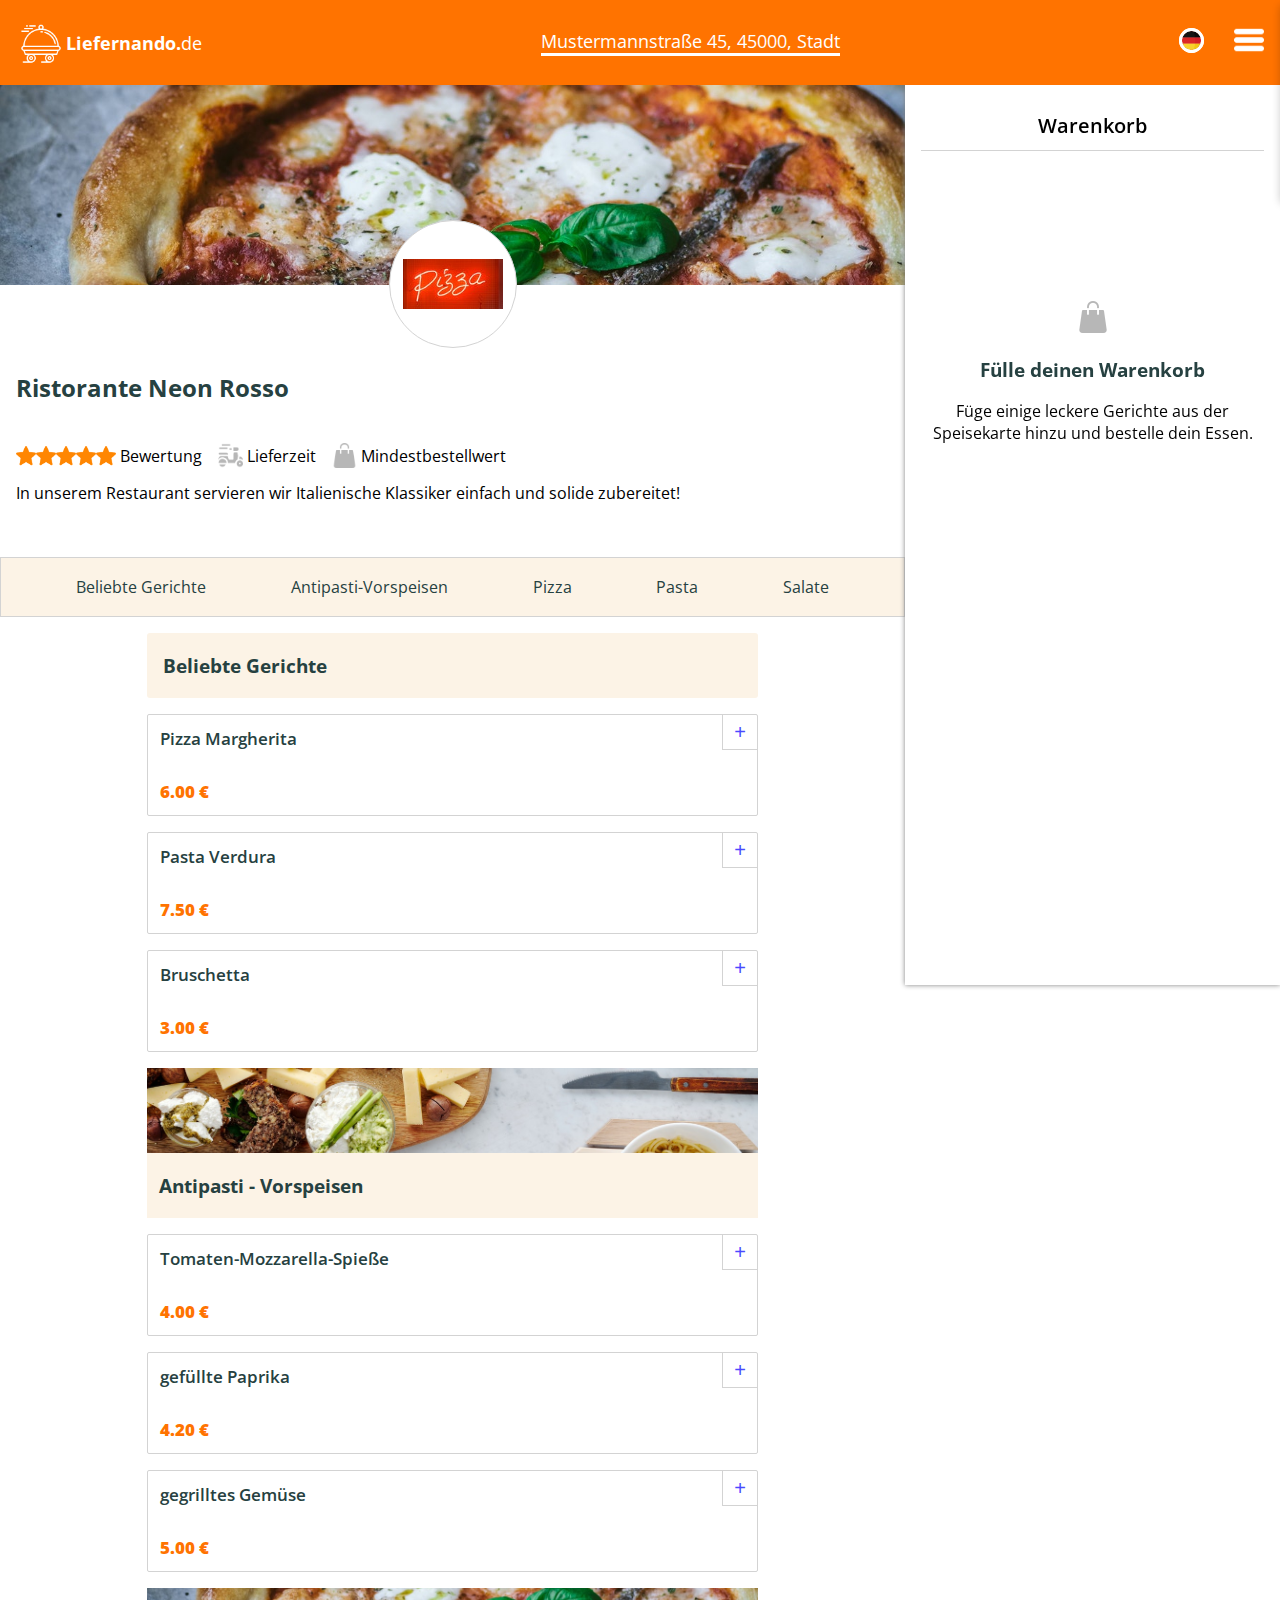
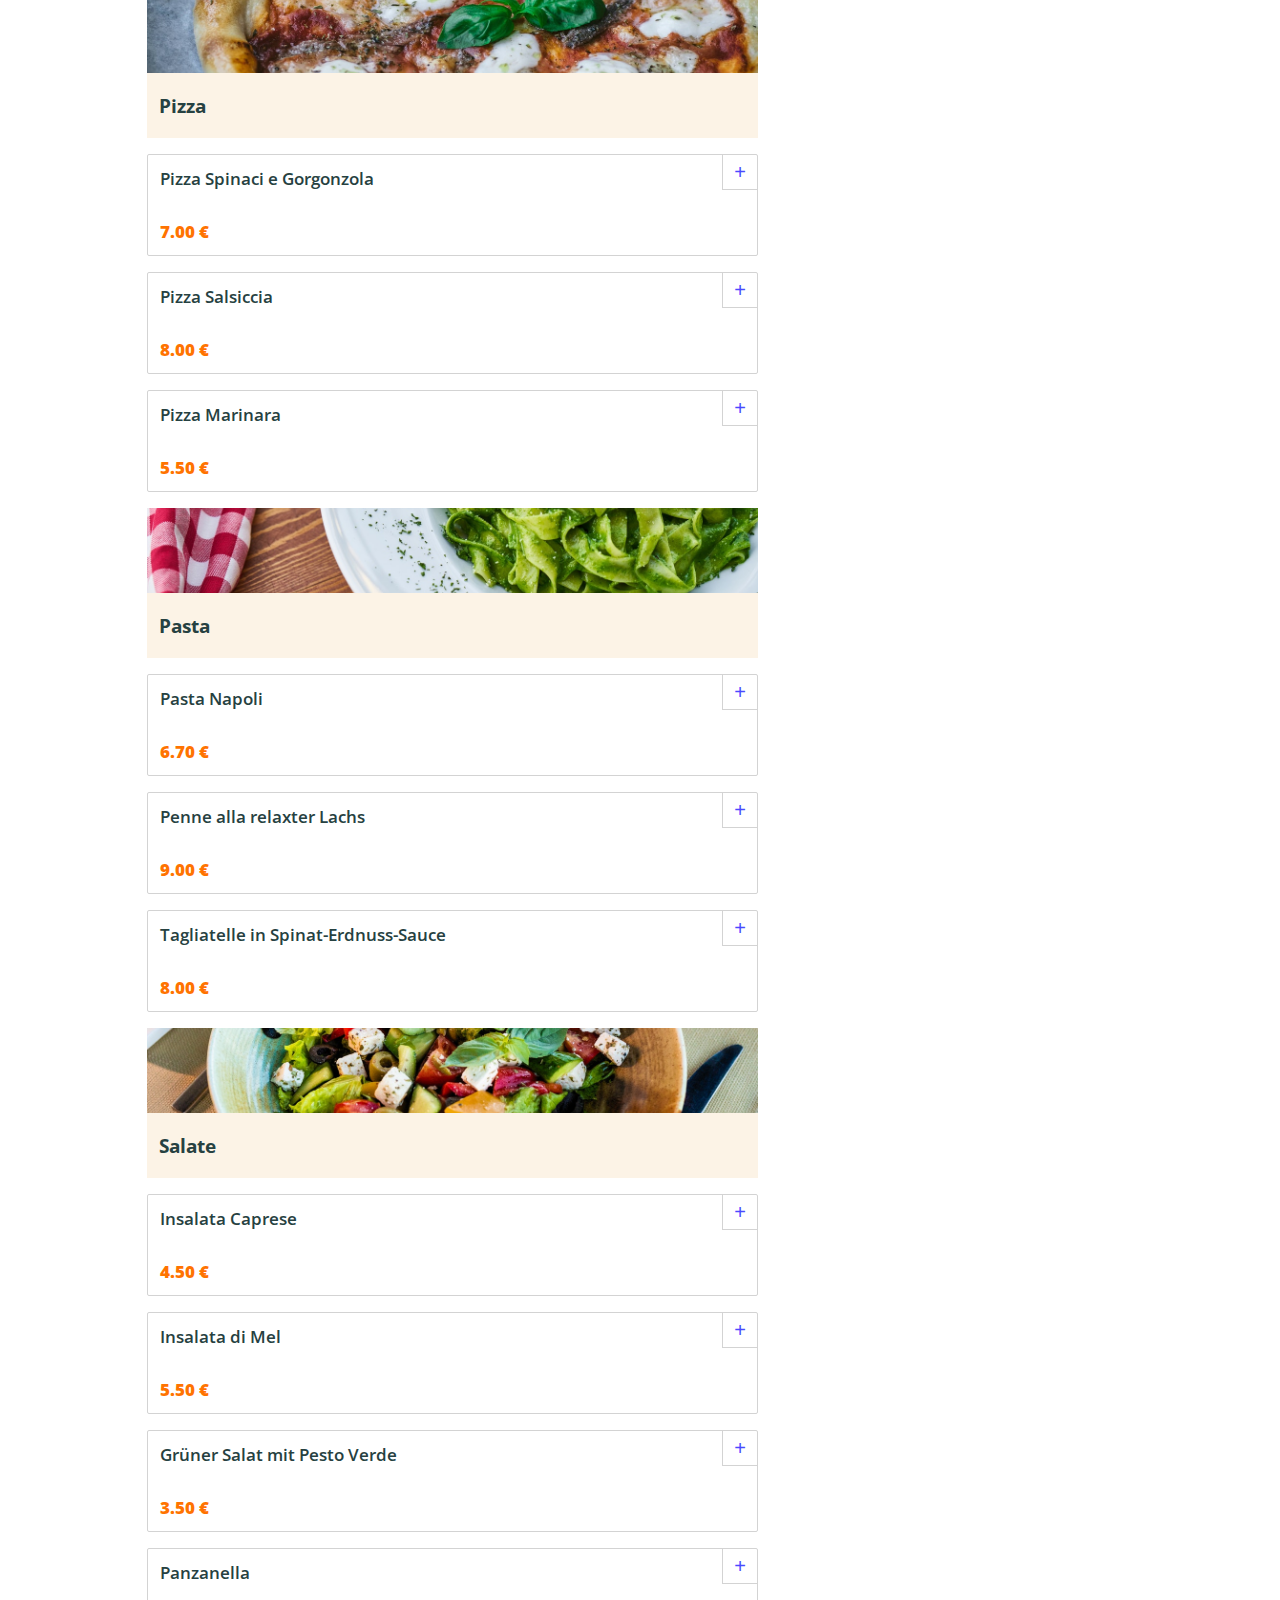
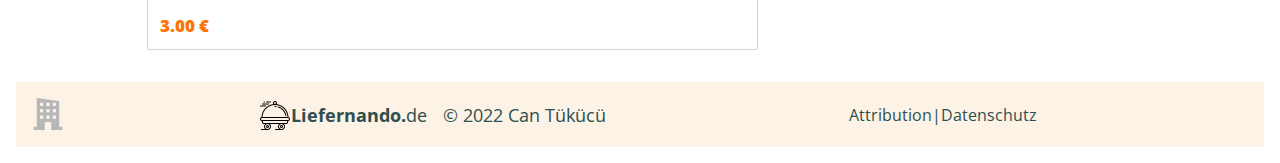
<file: index.html>
<!DOCTYPE html>
<html lang="en">

<head>
    <meta charset="UTF-8">
    <link rel="icon" type="image/x-icon" href="img/icons/food-delivery (6).png">
    <meta http-equiv="X-UA-Compatible" content="IE=edge">
    <meta name="viewport" content="width=device-width, initial-scale=1.0">
    <link rel="preconnect" href="https://fonts.googleapis.com">
    <link rel="preconnect" href="https://fonts.gstatic.com" crossorigin>
    <link href="https://fonts.googleapis.com/css2?family=Open+Sans&display=swap" rel="stylesheet">
    <link rel="stylesheet" href="style.css">
    <script src="script.js" defer></script>
    <title>Liefernando</title>
</head>

<body onload="render()">

    <nav id="#start" class="navbar">
        <div class="header-logo-container">
            <img src="img/icons/food-delivery (4).png">
            <span><b>Liefernando.</b>de</span>
        </div>
        <div class="adress-container">
            <span>Mustermannstraße 45, 45000, Stadt</span>
        </div>
        <div class="language-dropdown-container">
            <div class="language-selector">
                <img onclick="closeLanguage()" src="img/icons/united-kingdom.png">
                <div id="lang" class="overlay-lang">
                    <img onclick="showLanguage()" src="img/icons/germany.png">
                </div>
            </div>
            
                <div id="dropdown" class="dropdown-menu">
                    <img onclick="showDropdown()" src="img/icons/list.png">
                    <div id="overlay" class="overlay">
                        <a href="attribution.txt" target="_blank">Attribution</a> 
                        <a href="datenschutz.html"  target="_blank" id="privacy">Datenschutz</a>
                        <button onclick="closeDropdown()" class="paybutton" id="return">Zurück</button>
                    </div>
                </div>
            
        </div>
    </nav>
    <div class="main-content-wrapper">

        <div class="restaurant-content-container">

            <div class="restaurant-header-wrapper">
                <div class="restaurant-header-img">
                    <img src="img/pexels-federica-gioia-11230267.jpg">
                    <div class="restaurant-logo">
                        <img src="img/pexels-christopher-farrugia-3581878.jpg">
                    </div>
                </div>
                <div class="restaurant-info">
                    <h2 id="headline">Ristorante Neon Rosso</h2><br>
                    <div class="infobar">
                        <div class="restaurant-rating">
                            <img src="img/icons/star (1).png">
                            <img src="img/icons/star (1).png">
                            <img src="img/icons/star (1).png">
                            <img src="img/icons/star (1).png">
                            <img src="img/icons/star (1).png">
                            <span id="rating">Bewertung</span>
                        </div>
                        <div class="delivery-time">
                            <img src="img/icons/scooter.png">
                            <span id="deliveryT">Lieferzeit</span>
                        </div>
                        <div class="min-amount-ordersum">
                            <img src="img/icons/shopping-bag.png">
                            <span id="orderVal">Mindestbestellwert</span>
                        </div>
                    </div>
                    <div class="text-holder">
                        <span id="info">In unserem Restaurant servieren wir Italienische Klassiker einfach und solide
                            zubereitet!</span>
                    </div>
                </div>
            </div>
            <div class="food-category-swiper">
                <div class="category-container">
                    <a href="#popular">
                        <div class="category-box" id="fav">Beliebte Gerichte</div>
                    </a>
                    <a href="#antipasti">
                        <div class="category-box" id="starter">Antipasti-Vorspeisen</div>
                    </a>
                    <a href="#pizza">
                        <div class="category-box">Pizza</div>
                    </a>
                    <a href="#pasta">
                        <div class="category-box">Pasta</div>
                    </a>
                    <a href="#salate">
                        <div class="category-box" id="salad">Salate</div>
                    </a>
                </div>
            </div>

            <div class="restaurant-menu-container">
                <div class="restaurant-menu-wrapper">
                    <div id="popular" class="menu-header">
                        <h3 id="favH">Beliebte Gerichte</h3>
                    </div>
                    <div id="dish_content">

                    </div>

                </div>
            </div>
        </div>
        
        <div id="basketMain" class="basket-body">
            <div class="sidebar">
                <span id="cart">Warenkorb</span>
            </div>
            <div id="basket" class="basket">

            </div>
            <div id="totalsum" class="totalsum">

            </div>
            <div id="payButton" class="pay-button">

            </div>
        </div>
    </div>
    
    <div id="basketButton" class="basket-button d-none">
        <div onclick="showBasketPopup()" id="basketBody" class="basket-button-body">

            

        </div>
    </div>
    <div onclick="closePopup()" id="selectGarnish" class="selectGarnish d-none">


    </div>
    <div onclick="closeBasketPopup()" id="basketPopup" class="basket-popup-container d-none">
        <div class="basket-popup-body" onclick="stopProp(event)">
            <div class="sidebar">
                <span id="basketPo">Warenkorb</span>
            </div>
            <div id="popupBasket" class="basket">

            </div>
            <div id="popupTotalsum" class="totalsum">

            </div>
            <div id="popupPayButton" class="pay-button">

            </div>
        </div>
    </div>
    <footer class="footer-container">
        <div class="footer-icon"><img src="img/icons/flat.png"></div>
        <div class="footer-content">
            <div class="footer-logo-container">
                <div>
                    <a href="#start">
                        <img src="img/icons/food-delivery (7).png">
                        <span><b>Liefernando.</b>de</span>
                    </a>
                </div>
                <div>© 2022 Can Tükücü</div>
            </div>
            <div class="footer-imprint">
                <a href="attribution.txt" target="_blank">Attribution</a> |
                <a href="datenschutz.html" target="_blank" id="privacyF">Datenschutz</a>
            </div>
        </div>
    </footer>

</body>

</html>
</file>
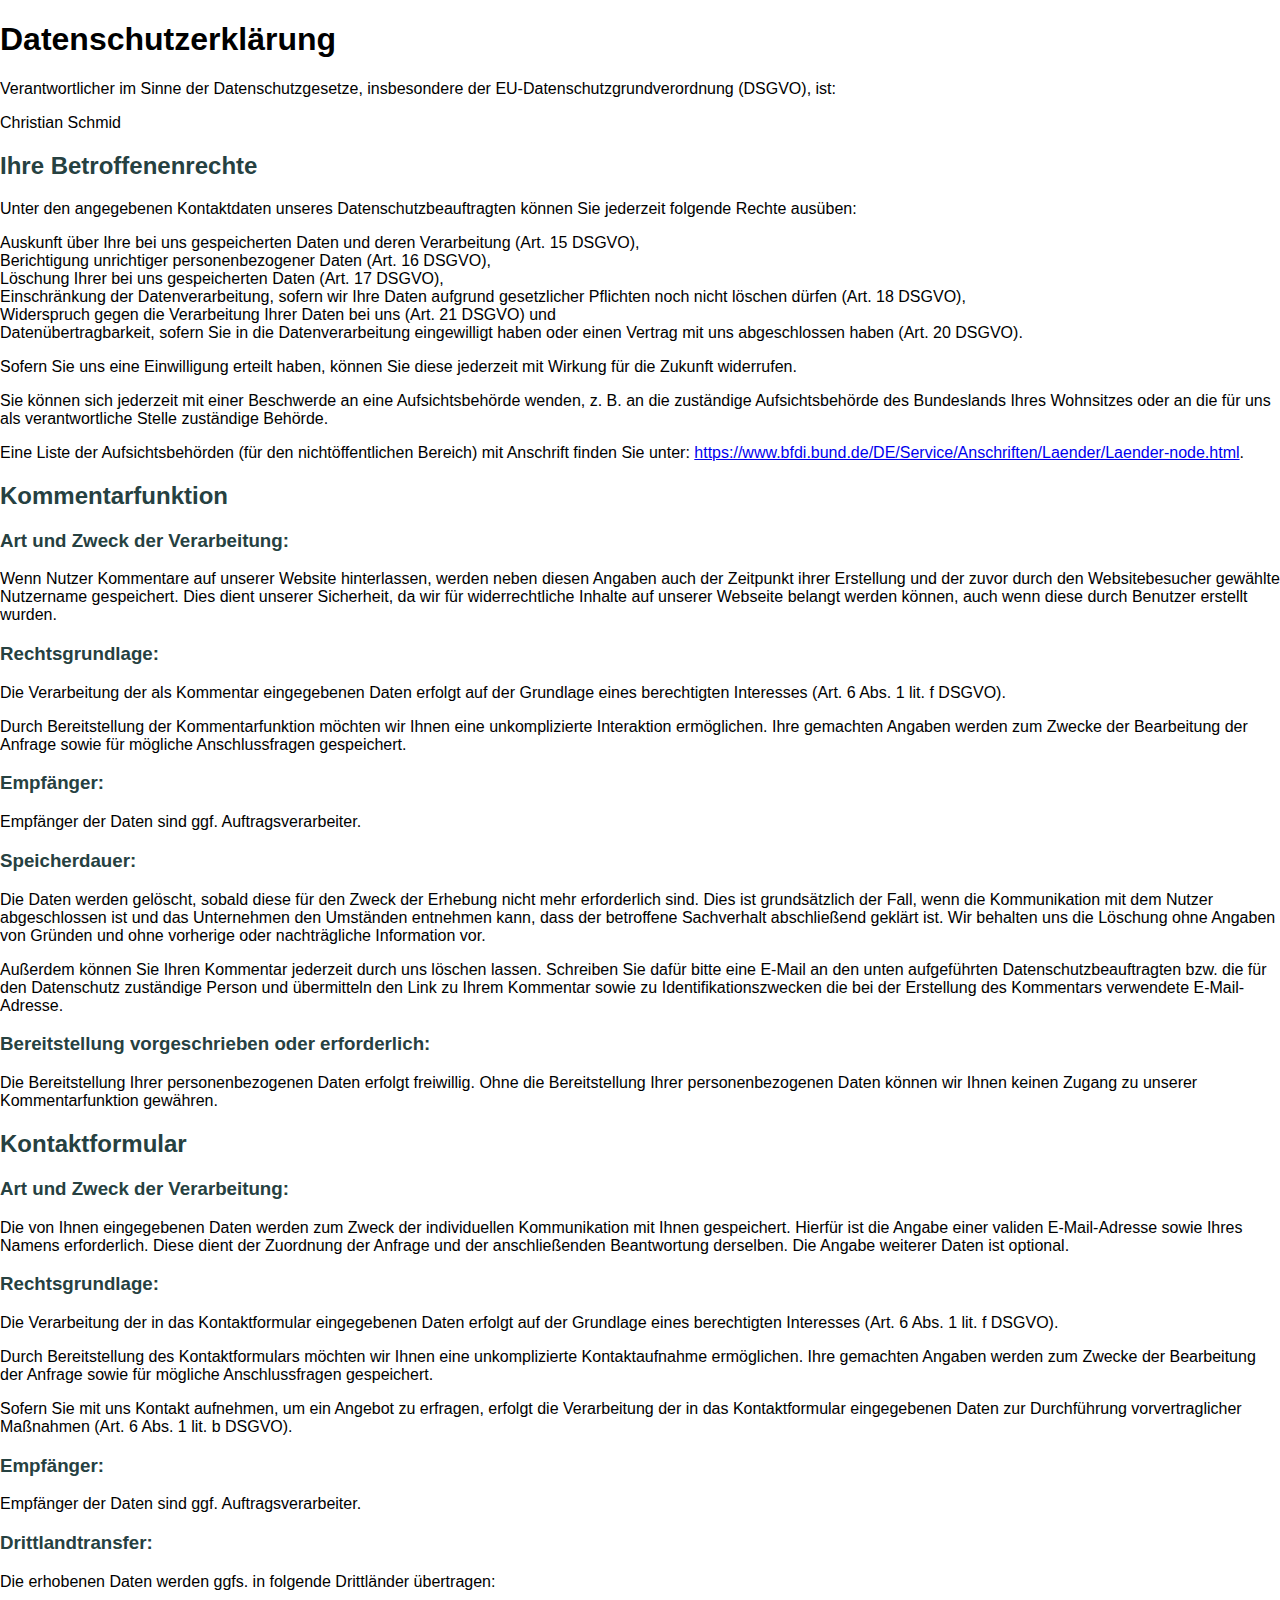
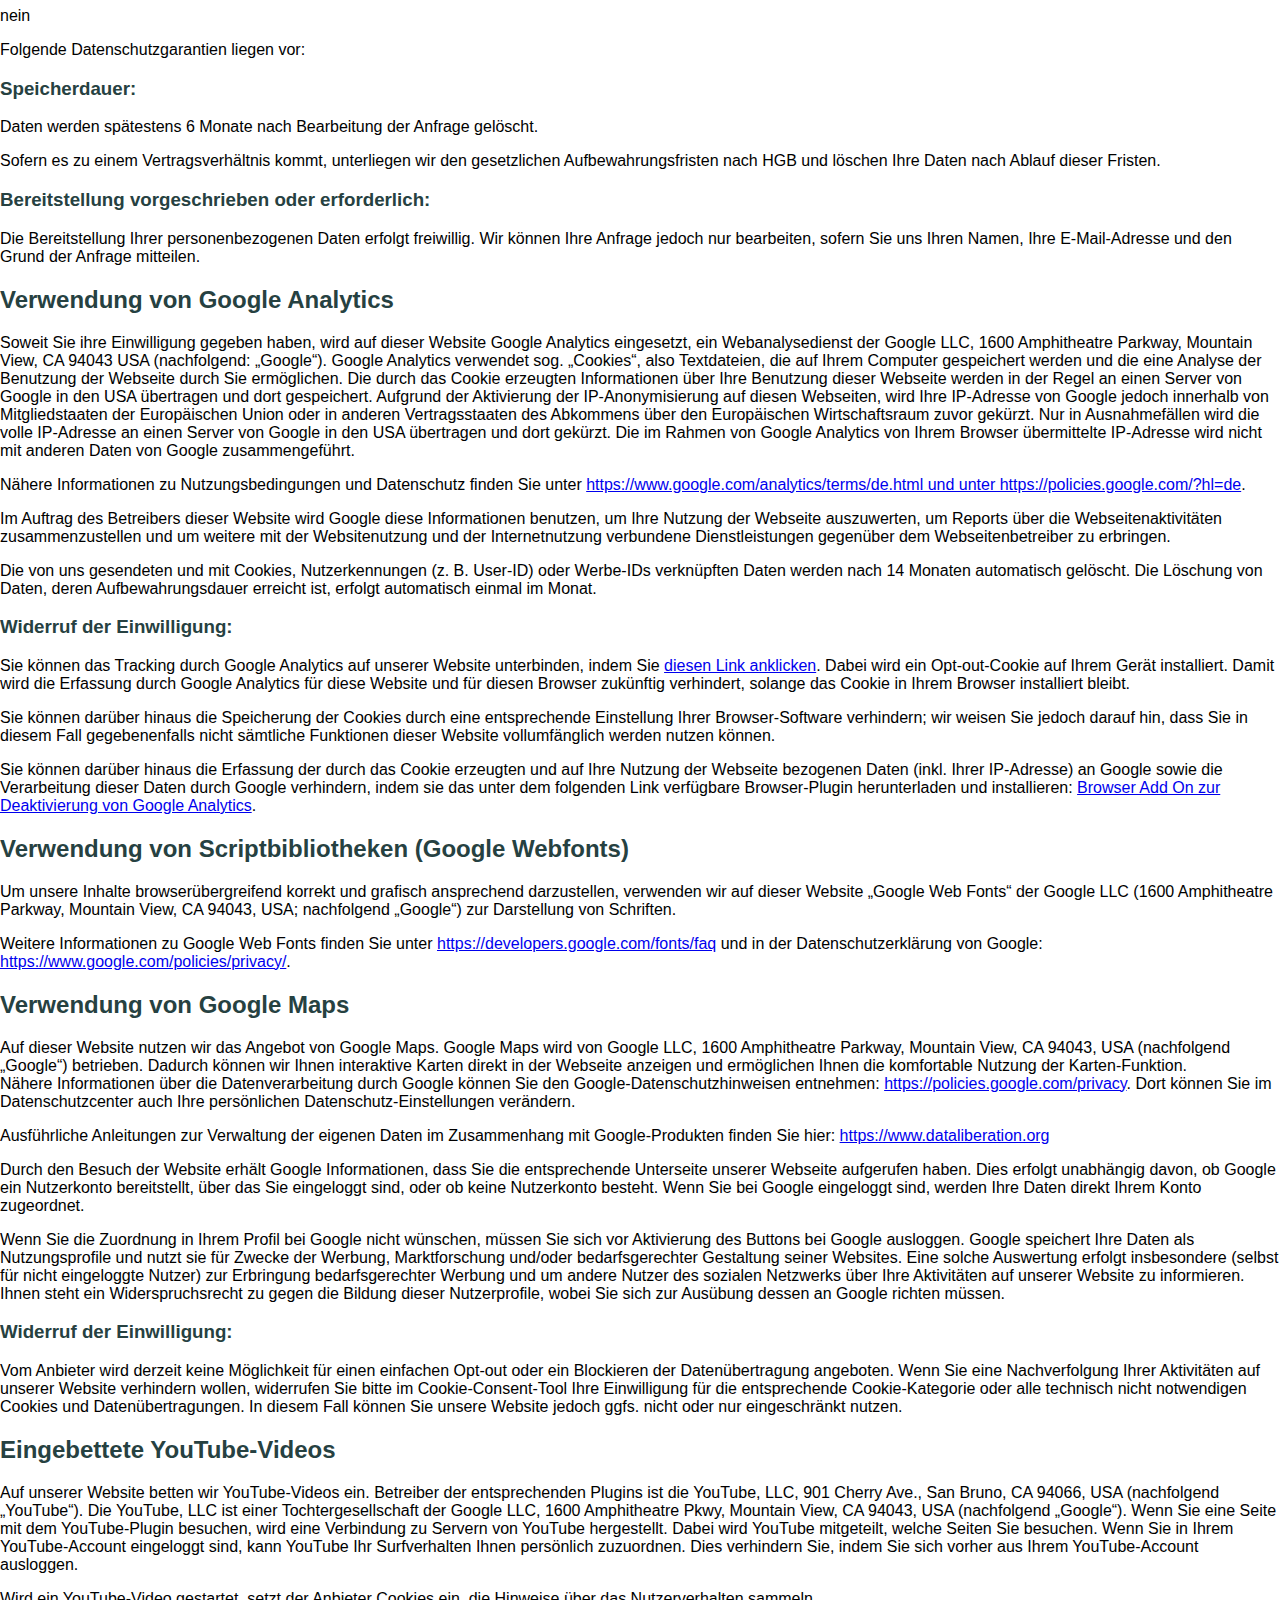
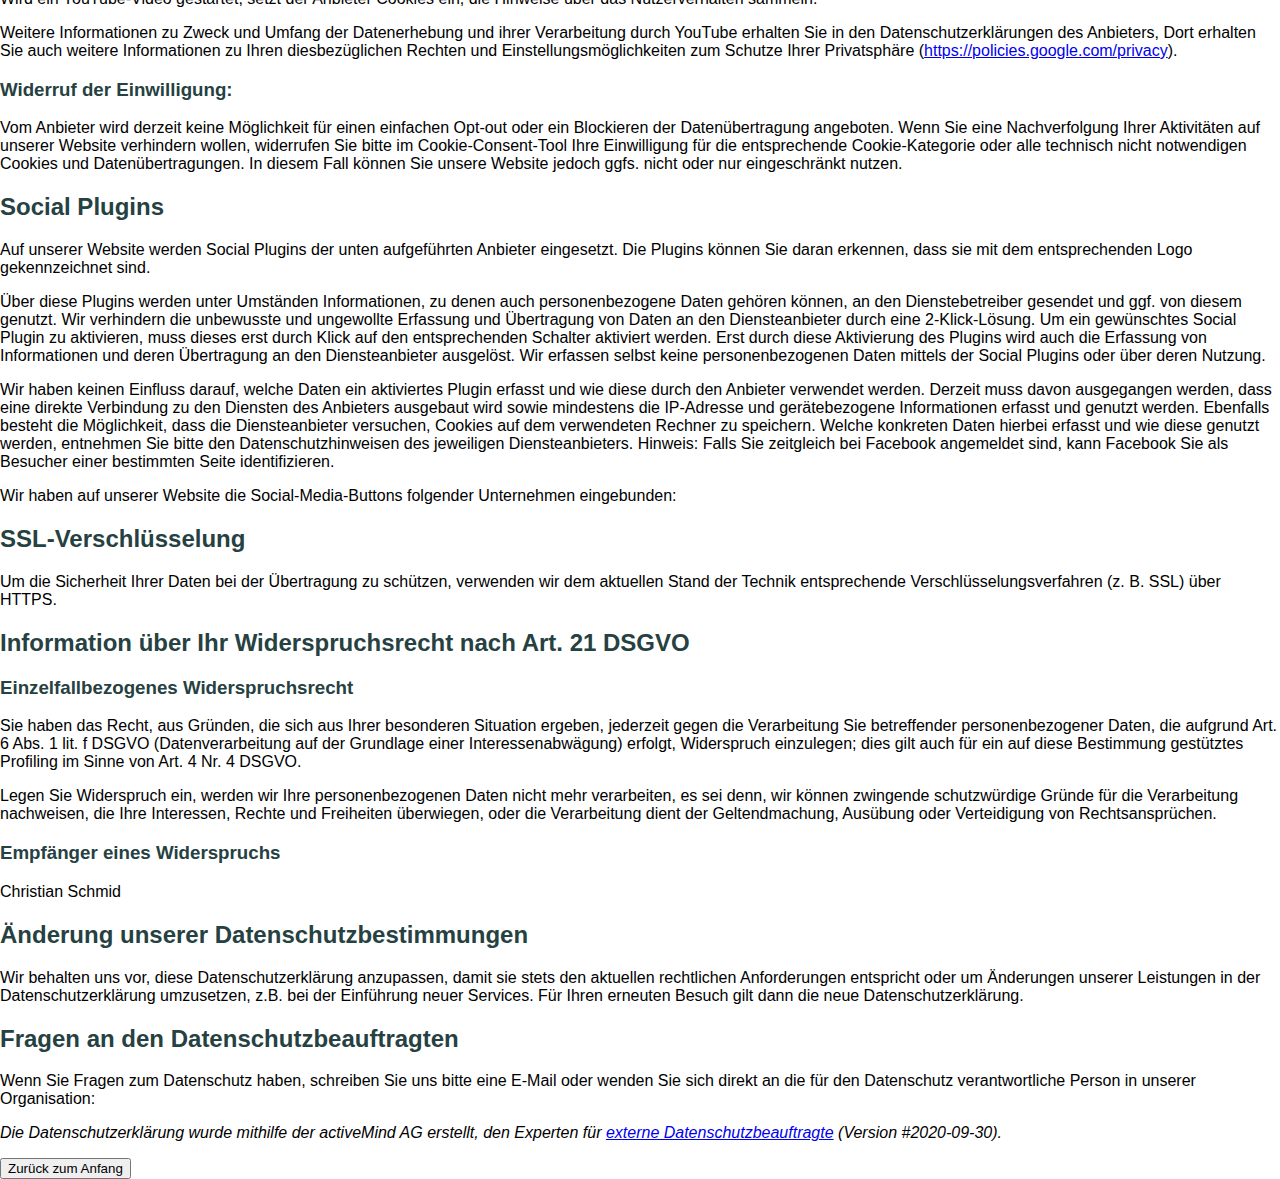
<file: datenschutz.html>
<meta charset="UTF-8">
<link rel="stylesheet" href="style.css">
<link rel="icon" type="image/x-icon" href="img/logo_small.png">
<title>Datenschutz</title>
<body onload="includeHTML()">
    <div class="overflow-hidden">
        <div w3-include-html="header.html"></div>
        <div class="data-bg">
            <div id="start">
                <h1>Datenschutzerklärung</h1>
                <p>Verantwortlicher im Sinne der Datenschutzgesetze, insbesondere der EU-Datenschutzgrundverordnung
                    (DSGVO),
                    ist:
                </p>
                <p>Christian Schmid</p>
                <h2>Ihre Betroffenenrechte</h2>
                <p>Unter den angegebenen Kontaktdaten unseres Datenschutzbeauftragten können Sie jederzeit folgende
                    Rechte
                    ausüben:
                </p>
                <p>
                    Auskunft über Ihre bei uns gespeicherten Daten und deren Verarbeitung (Art. 15 DSGVO),<br>
                    Berichtigung unrichtiger personenbezogener Daten (Art. 16 DSGVO),<br>
                    Löschung Ihrer bei uns gespeicherten Daten (Art. 17 DSGVO),<br>
                    Einschränkung der Datenverarbeitung, sofern wir Ihre Daten aufgrund gesetzlicher Pflichten noch
                    nicht
                    löschen dürfen (Art. 18 DSGVO),<br>
                    Widerspruch gegen die Verarbeitung Ihrer Daten bei uns (Art. 21 DSGVO) und<br>
                    Datenübertragbarkeit, sofern Sie in die Datenverarbeitung eingewilligt haben oder einen Vertrag mit
                    uns
                    abgeschlossen haben (Art. 20 DSGVO).<br>
                </p>
                <p>Sofern Sie uns eine Einwilligung erteilt haben, können Sie diese jederzeit mit Wirkung für die
                    Zukunft
                    widerrufen.</p>
                <p>Sie können sich jederzeit mit einer Beschwerde an eine Aufsichtsbehörde wenden, z. B. an die
                    zuständige
                    Aufsichtsbehörde des Bundeslands Ihres Wohnsitzes oder an die für uns als verantwortliche Stelle
                    zuständige
                    Behörde.</p>
                <p>Eine Liste der Aufsichtsbehörden (für den nichtöffentlichen Bereich) mit Anschrift finden Sie unter:
                    <a href="https://www.bfdi.bund.de/DE/Service/Anschriften/Laender/Laender-node.html" target="_blank"
                        rel="noopener nofollow">https://www.bfdi.bund.de/DE/Service/Anschriften/Laender/Laender-node.html</a>.
                </p>
                <p></p>
                <h2>Kommentarfunktion</h2>
                <h3>Art und Zweck der Verarbeitung:</h3>
                <p>Wenn Nutzer Kommentare auf unserer Website hinterlassen, werden neben diesen Angaben auch der
                    Zeitpunkt
                    ihrer
                    Erstellung und der zuvor durch den Websitebesucher gewählte Nutzername gespeichert. Dies dient
                    unserer
                    Sicherheit, da wir für widerrechtliche Inhalte auf unserer Webseite belangt werden können, auch wenn
                    diese
                    durch
                    Benutzer erstellt wurden.</p>
                <h3>Rechtsgrundlage:</h3>
                <p>Die Verarbeitung der als Kommentar eingegebenen Daten erfolgt auf der Grundlage eines berechtigten
                    Interesses
                    (Art. 6 Abs. 1 lit. f DSGVO).</p>
                <p>Durch Bereitstellung der Kommentarfunktion möchten wir Ihnen eine unkomplizierte Interaktion
                    ermöglichen.
                    Ihre
                    gemachten Angaben werden zum Zwecke der Bearbeitung der Anfrage sowie für mögliche Anschlussfragen
                    gespeichert.
                </p>
                <h3>Empfänger:</h3>
                <p>Empfänger der Daten sind ggf. Auftragsverarbeiter.</p>
                <p></p>
                <h3>Speicherdauer:</h3>
                <p>Die Daten werden gelöscht, sobald diese für den Zweck der Erhebung nicht mehr erforderlich sind. Dies
                    ist
                    grundsätzlich der Fall, wenn die Kommunikation mit dem Nutzer abgeschlossen ist und das Unternehmen
                    den
                    Umständen entnehmen kann, dass der betroffene Sachverhalt abschließend geklärt ist. Wir behalten uns
                    die
                    Löschung ohne Angaben von Gründen und ohne vorherige oder nachträgliche Information vor.</p>
                <p>Außerdem können Sie Ihren Kommentar jederzeit durch uns löschen lassen. Schreiben Sie dafür bitte
                    eine
                    E-Mail
                    an
                    den unten aufgeführten Datenschutzbeauftragten bzw. die für den Datenschutz zuständige Person und
                    übermitteln
                    den Link zu Ihrem Kommentar sowie zu Identifikationszwecken die bei der Erstellung des Kommentars
                    verwendete
                    E-Mail-Adresse.</p>
                <h3>Bereitstellung vorgeschrieben oder erforderlich:</h3>
                <p>Die Bereitstellung Ihrer personenbezogenen Daten erfolgt freiwillig. Ohne die Bereitstellung Ihrer
                    personenbezogenen Daten können wir Ihnen keinen Zugang zu unserer Kommentarfunktion gewähren.</p>
                <p></p>
                <h2>Kontaktformular</h2>
                <h3>Art und Zweck der Verarbeitung:</h3>
                <p>Die von Ihnen eingegebenen Daten werden zum Zweck der individuellen Kommunikation mit Ihnen
                    gespeichert.
                    Hierfür
                    ist die Angabe einer validen E-Mail-Adresse sowie Ihres Namens erforderlich. Diese dient der
                    Zuordnung
                    der
                    Anfrage und der anschließenden Beantwortung derselben. Die Angabe weiterer Daten ist optional.</p>
                <h3>Rechtsgrundlage:</h3>
                <p>Die Verarbeitung der in das Kontaktformular eingegebenen Daten erfolgt auf der Grundlage eines
                    berechtigten
                    Interesses (Art. 6 Abs. 1 lit. f DSGVO).</p>
                <p>Durch Bereitstellung des Kontaktformulars möchten wir Ihnen eine unkomplizierte Kontaktaufnahme
                    ermöglichen.
                    Ihre
                    gemachten Angaben werden zum Zwecke der Bearbeitung der Anfrage sowie für mögliche Anschlussfragen
                    gespeichert.
                </p>
                <p>Sofern Sie mit uns Kontakt aufnehmen, um ein Angebot zu erfragen, erfolgt die Verarbeitung der in das
                    Kontaktformular eingegebenen Daten zur Durchführung vorvertraglicher Maßnahmen (Art. 6 Abs. 1 lit. b
                    DSGVO).
                </p>
                <h3>Empfänger:</h3>
                <p>Empfänger der Daten sind ggf. Auftragsverarbeiter.</p>
                <p></p>
                <h3>Drittlandtransfer:</h3>
                <p>Die erhobenen Daten werden ggfs. in folgende Drittländer übertragen: </p>
                <p>nein</p>
                <p>Folgende Datenschutzgarantien liegen vor: </p>
                <p></p>
                <h3>Speicherdauer:</h3>
                <p>Daten werden spätestens 6 Monate nach Bearbeitung der Anfrage gelöscht.</p>
                <p>Sofern es zu einem Vertragsverhältnis kommt, unterliegen wir den gesetzlichen Aufbewahrungsfristen
                    nach
                    HGB
                    und
                    löschen Ihre Daten nach Ablauf dieser Fristen. </p>
                <h3>Bereitstellung vorgeschrieben oder erforderlich:</h3>
                <p>Die Bereitstellung Ihrer personenbezogenen Daten erfolgt freiwillig. Wir können Ihre Anfrage jedoch
                    nur
                    bearbeiten, sofern Sie uns Ihren Namen, Ihre E-Mail-Adresse und den Grund der Anfrage mitteilen.</p>
                <p></p>
                <h2>Verwendung von Google Analytics</h2>
                <p>Soweit Sie ihre Einwilligung gegeben haben, wird auf dieser Website Google Analytics eingesetzt, ein
                    Webanalysedienst der Google LLC, 1600 Amphitheatre Parkway, Mountain View, CA 94043 USA
                    (nachfolgend:
                    „Google“).
                    Google Analytics verwendet sog. „Cookies“, also Textdateien, die auf Ihrem Computer gespeichert
                    werden
                    und
                    die
                    eine Analyse der Benutzung der Webseite durch Sie ermöglichen. Die durch das Cookie erzeugten
                    Informationen
                    über
                    Ihre Benutzung dieser Webseite werden in der Regel an einen Server von Google in den USA übertragen
                    und
                    dort
                    gespeichert. Aufgrund der Aktivierung der IP-Anonymisierung auf diesen Webseiten, wird Ihre
                    IP-Adresse
                    von
                    Google jedoch innerhalb von Mitgliedstaaten der Europäischen Union oder in anderen Vertragsstaaten
                    des
                    Abkommens
                    über den Europäischen Wirtschaftsraum zuvor gekürzt. Nur in Ausnahmefällen wird die volle IP-Adresse
                    an
                    einen
                    Server von Google in den USA übertragen und dort gekürzt. Die im Rahmen von Google Analytics von
                    Ihrem
                    Browser
                    übermittelte IP-Adresse wird nicht mit anderen Daten von Google zusammengeführt. </p>
                <p>Nähere Informationen zu Nutzungsbedingungen und Datenschutz finden Sie unter <a
                        href="https://www.google.com/analytics/terms/de.html und unter https://policies.google.com/?hl=de"
                        rel="noopener" target="_blank">https://www.google.com/analytics/terms/de.html und unter
                        https://policies.google.com/?hl=de</a>. </p>
                <p>Im Auftrag des Betreibers dieser Website wird Google diese Informationen benutzen, um Ihre Nutzung
                    der
                    Webseite
                    auszuwerten, um Reports über die Webseitenaktivitäten zusammenzustellen und um weitere mit der
                    Websitenutzung
                    und der Internetnutzung verbundene Dienstleistungen gegenüber dem Webseitenbetreiber zu erbringen.
                </p>
                <p>Die von uns gesendeten und mit Cookies, Nutzerkennungen (z. B. User-ID) oder Werbe-IDs verknüpften
                    Daten
                    werden
                    nach 14 Monaten automatisch gelöscht. Die Löschung von Daten, deren Aufbewahrungsdauer erreicht ist,
                    erfolgt
                    automatisch einmal im Monat.</p>
                <h3>Widerruf der Einwilligung:</h3>
                <p>Sie können das Tracking durch Google Analytics auf unserer Website unterbinden, indem Sie <a
                        title="Google Analytics Opt-Out-Cookie setzen"
                        onClick="gaOptout();alert('Google Analytics wurde deaktiviert');" href="#">diesen Link
                        anklicken</a>.
                    Dabei
                    wird ein Opt-out-Cookie auf Ihrem Gerät installiert. Damit wird die Erfassung durch Google Analytics
                    für
                    diese
                    Website und für diesen Browser zukünftig verhindert, solange das Cookie in Ihrem Browser installiert
                    bleibt.
                </p>
                <p>Sie können darüber hinaus die Speicherung der Cookies durch eine entsprechende Einstellung Ihrer
                    Browser-Software
                    verhindern; wir weisen Sie jedoch darauf hin, dass Sie in diesem Fall gegebenenfalls nicht sämtliche
                    Funktionen
                    dieser Website vollumfänglich werden nutzen können. </p>
                <p>Sie können darüber hinaus die Erfassung der durch das Cookie erzeugten und auf Ihre Nutzung der
                    Webseite
                    bezogenen Daten (inkl. Ihrer IP-Adresse) an Google sowie die Verarbeitung dieser Daten durch Google
                    verhindern,
                    indem sie das unter dem folgenden Link verfügbare Browser-Plugin herunterladen und installieren: <a
                        href="http://tools.google.com/dlpage/gaoptout?hl=de" rel="noopener" target="_blank">Browser Add
                        On
                        zur
                        Deaktivierung von Google Analytics</a>.</p>
                <p></p>
                <h2>Verwendung von Scriptbibliotheken (Google Webfonts)</h2>
                <p>Um unsere Inhalte browserübergreifend korrekt und grafisch ansprechend darzustellen, verwenden wir
                    auf
                    dieser
                    Website „Google Web Fonts“ der Google LLC (1600 Amphitheatre Parkway, Mountain View, CA 94043, USA;
                    nachfolgend
                    „Google“) zur Darstellung von Schriften.</p>
                <p>Weitere Informationen zu Google Web Fonts finden Sie unter <a
                        href="https://developers.google.com/fonts/faq" rel="noopener nofollow"
                        target="_blank">https://developers.google.com/fonts/faq</a> und in der
                    Datenschutzerklärung von Google: <a href="https://www.google.com/policies/privacy/"
                        rel="noopener nofollow" target="_blank">https://www.google.com/policies/privacy/</a>.</p>
                <p></p>
                <h2>Verwendung von Google Maps</h2>
                <p>Auf dieser Website nutzen wir das Angebot von Google Maps. Google Maps wird von Google LLC, 1600
                    Amphitheatre
                    Parkway, Mountain View, CA 94043, USA (nachfolgend „Google“) betrieben. Dadurch können wir Ihnen
                    interaktive
                    Karten direkt in der Webseite anzeigen und ermöglichen Ihnen die komfortable Nutzung der
                    Karten-Funktion.<br>Nähere Informationen über die Datenverarbeitung durch Google können Sie den
                    Google-Datenschutzhinweisen entnehmen: <a href="https://policies.google.com/privacy"
                        rel="noopener nofollow" target="_blank">https://policies.google.com/privacy</a>. Dort können Sie
                    im
                    Datenschutzcenter auch Ihre
                    persönlichen Datenschutz-Einstellungen verändern.</p>
                <p>Ausführliche Anleitungen zur Verwaltung der eigenen Daten im Zusammenhang mit Google-Produkten finden
                    Sie
                    hier:
                    <a href="https://www.dataliberation.org/" rel="noopener nofollow"
                        target="_blank">https://www.dataliberation.org</a>
                </p>
                <p>Durch den Besuch der Website erhält Google Informationen, dass Sie die entsprechende Unterseite
                    unserer
                    Webseite
                    aufgerufen haben. Dies erfolgt unabhängig davon, ob Google ein Nutzerkonto bereitstellt, über das
                    Sie
                    eingeloggt
                    sind, oder ob keine Nutzerkonto besteht. Wenn Sie bei Google eingeloggt sind, werden Ihre Daten
                    direkt
                    Ihrem
                    Konto zugeordnet. </p>
                <p>Wenn Sie die Zuordnung in Ihrem Profil bei Google nicht wünschen, müssen Sie sich vor Aktivierung des
                    Buttons
                    bei
                    Google ausloggen. Google speichert Ihre Daten als Nutzungsprofile und nutzt sie für Zwecke der
                    Werbung,
                    Marktforschung und/oder bedarfsgerechter Gestaltung seiner Websites. Eine solche Auswertung erfolgt
                    insbesondere
                    (selbst für nicht eingeloggte Nutzer) zur Erbringung bedarfsgerechter Werbung und um andere Nutzer
                    des
                    sozialen
                    Netzwerks über Ihre Aktivitäten auf unserer Website zu informieren. Ihnen steht ein
                    Widerspruchsrecht zu
                    gegen
                    die Bildung dieser Nutzerprofile, wobei Sie sich zur Ausübung dessen an Google richten müssen. </p>
                <h3>Widerruf der Einwilligung:</h3>
                <p>Vom Anbieter wird derzeit keine Möglichkeit für einen einfachen Opt-out oder ein Blockieren der
                    Datenübertragung
                    angeboten. Wenn Sie eine Nachverfolgung Ihrer Aktivitäten auf unserer Website verhindern wollen,
                    widerrufen
                    Sie
                    bitte im Cookie-Consent-Tool Ihre Einwilligung für die entsprechende Cookie-Kategorie oder alle
                    technisch
                    nicht
                    notwendigen Cookies und Datenübertragungen. In diesem Fall können Sie unsere Website jedoch ggfs.
                    nicht
                    oder
                    nur
                    eingeschränkt nutzen.</p>
                <p></p>
                <h2>Eingebettete YouTube-Videos</h2>
                <p>Auf unserer Website betten wir YouTube-Videos ein. Betreiber der entsprechenden Plugins ist die
                    YouTube,
                    LLC,
                    901
                    Cherry Ave., San Bruno, CA 94066, USA (nachfolgend „YouTube“). Die YouTube, LLC ist einer
                    Tochtergesellschaft
                    der Google LLC, 1600 Amphitheatre Pkwy, Mountain View, CA 94043, USA (nachfolgend „Google“). Wenn
                    Sie
                    eine
                    Seite
                    mit dem YouTube-Plugin besuchen, wird eine Verbindung zu Servern von YouTube hergestellt. Dabei wird
                    YouTube
                    mitgeteilt, welche Seiten Sie besuchen. Wenn Sie in Ihrem YouTube-Account eingeloggt sind, kann
                    YouTube
                    Ihr
                    Surfverhalten Ihnen persönlich zuzuordnen. Dies verhindern Sie, indem Sie sich vorher aus Ihrem
                    YouTube-Account
                    ausloggen. </p>
                <p>Wird ein YouTube-Video gestartet, setzt der Anbieter Cookies ein, die Hinweise über das
                    Nutzerverhalten
                    sammeln.
                </p>
                <p>Weitere Informationen zu Zweck und Umfang der Datenerhebung und ihrer Verarbeitung durch YouTube
                    erhalten
                    Sie
                    in
                    den Datenschutzerklärungen des Anbieters, Dort erhalten Sie auch weitere Informationen zu Ihren
                    diesbezüglichen
                    Rechten und Einstellungsmöglichkeiten zum Schutze Ihrer Privatsphäre (<a
                        href="https://policies.google.com/privacy">https://policies.google.com/privacy</a>). </p>
                <h3>Widerruf der Einwilligung:</h3>
                <p>Vom Anbieter wird derzeit keine Möglichkeit für einen einfachen Opt-out oder ein Blockieren der
                    Datenübertragung
                    angeboten. Wenn Sie eine Nachverfolgung Ihrer Aktivitäten auf unserer Website verhindern wollen,
                    widerrufen
                    Sie
                    bitte im Cookie-Consent-Tool Ihre Einwilligung für die entsprechende Cookie-Kategorie oder alle
                    technisch
                    nicht
                    notwendigen Cookies und Datenübertragungen. In diesem Fall können Sie unsere Website jedoch ggfs.
                    nicht
                    oder
                    nur
                    eingeschränkt nutzen.</p>
                <p></p>
                <h2>Social Plugins</h2>
                <p>Auf unserer Website werden Social Plugins der unten aufgeführten Anbieter eingesetzt. Die Plugins
                    können
                    Sie
                    daran erkennen, dass sie mit dem entsprechenden Logo gekennzeichnet sind.</p>
                <p>Über diese Plugins werden unter Umständen Informationen, zu denen auch personenbezogene Daten gehören
                    können,
                    an
                    den Dienstebetreiber gesendet und ggf. von diesem genutzt. Wir verhindern die unbewusste und
                    ungewollte
                    Erfassung und Übertragung von Daten an den Diensteanbieter durch eine 2-Klick-Lösung. Um ein
                    gewünschtes
                    Social
                    Plugin zu aktivieren, muss dieses erst durch Klick auf den entsprechenden Schalter aktiviert werden.
                    Erst
                    durch
                    diese Aktivierung des Plugins wird auch die Erfassung von Informationen und deren Übertragung an den
                    Diensteanbieter ausgelöst. Wir erfassen selbst keine personenbezogenen Daten mittels der Social
                    Plugins
                    oder
                    über deren Nutzung.</p>
                <p>Wir haben keinen Einfluss darauf, welche Daten ein aktiviertes Plugin erfasst und wie diese durch den
                    Anbieter
                    verwendet werden. Derzeit muss davon ausgegangen werden, dass eine direkte Verbindung zu den
                    Diensten
                    des
                    Anbieters ausgebaut wird sowie mindestens die IP-Adresse und gerätebezogene Informationen erfasst
                    und
                    genutzt
                    werden. Ebenfalls besteht die Möglichkeit, dass die Diensteanbieter versuchen, Cookies auf dem
                    verwendeten
                    Rechner zu speichern. Welche konkreten Daten hierbei erfasst und wie diese genutzt werden, entnehmen
                    Sie
                    bitte
                    den Datenschutzhinweisen des jeweiligen Diensteanbieters. Hinweis: Falls Sie zeitgleich bei Facebook
                    angemeldet
                    sind, kann Facebook Sie als Besucher einer bestimmten Seite identifizieren.</p>
                <p>Wir haben auf unserer Website die Social-Media-Buttons folgender Unternehmen eingebunden:</p>
                <p></p>
                <h2>SSL-Verschlüsselung</h2>
                <p>Um die Sicherheit Ihrer Daten bei der Übertragung zu schützen, verwenden wir dem aktuellen Stand der
                    Technik
                    entsprechende Verschlüsselungsverfahren (z. B. SSL) über HTTPS.</p>
                <p></p>
                <h2>Information über Ihr Widerspruchsrecht nach Art. 21 DSGVO</h2>
                <h3>Einzelfallbezogenes Widerspruchsrecht</h3>
                <p>Sie haben das Recht, aus Gründen, die sich aus Ihrer besonderen Situation ergeben, jederzeit gegen
                    die
                    Verarbeitung Sie betreffender personenbezogener Daten, die aufgrund Art. 6 Abs. 1 lit. f DSGVO
                    (Datenverarbeitung auf der Grundlage einer Interessenabwägung) erfolgt, Widerspruch einzulegen; dies
                    gilt
                    auch
                    für ein auf diese Bestimmung gestütztes Profiling im Sinne von Art. 4 Nr. 4 DSGVO.</p>
                <p>Legen Sie Widerspruch ein, werden wir Ihre personenbezogenen Daten nicht mehr verarbeiten, es sei
                    denn,
                    wir
                    können zwingende schutzwürdige Gründe für die Verarbeitung nachweisen, die Ihre Interessen, Rechte
                    und
                    Freiheiten überwiegen, oder die Verarbeitung dient der Geltendmachung, Ausübung oder Verteidigung
                    von
                    Rechtsansprüchen.</p>
                <h3>Empfänger eines Widerspruchs</h3>
                <p>Christian Schmid</p>
                <h2>Änderung unserer Datenschutzbestimmungen</h2>
                <p>Wir behalten uns vor, diese Datenschutzerklärung anzupassen, damit sie stets den aktuellen
                    rechtlichen
                    Anforderungen entspricht oder um Änderungen unserer Leistungen in der Datenschutzerklärung
                    umzusetzen,
                    z.B.
                    bei
                    der Einführung neuer Services. Für Ihren erneuten Besuch gilt dann die neue Datenschutzerklärung.
                </p>
                <h2>Fragen an den Datenschutzbeauftragten</h2>
                <p>Wenn Sie Fragen zum Datenschutz haben, schreiben Sie uns bitte eine E-Mail oder wenden Sie sich
                    direkt an
                    die
                    für
                    den Datenschutz verantwortliche Person in unserer Organisation:</p>
                <p></p>
                <p><em>Die Datenschutzerklärung wurde mithilfe der activeMind AG erstellt, den Experten für <a
                            href="https://www.activemind.de/datenschutz/datenschutzbeauftragter/" target="_blank"
                            rel="noopener">externe Datenschutzbeauftragte</a> (Version #2020-09-30).</em></p>
            </div>
            <a href="index.html"><button class="button">Zurück zum Anfang</button></a>
        </div>
        <div w3-include-html="footer.html"></div>
        <script src="script.js"></script>
    </div>
</body>
</file>
<file: style.css>
* {
    box-sizing: border-box;
    scroll-padding-top: 150px;
}

html {
    scroll-behavior: smooth;
}

body {
    font-family: 'Open Sans', sans-serif;
    margin: 0;
}

/*CUSTOM SCROLLBAR*/

/* width */
::-webkit-scrollbar {
    width: 12px;
}

/* Track */
::-webkit-scrollbar-track {
    background: #f1f1f1;
    border-radius: 5px;
    margin: 3px;
}

/* Handle */
::-webkit-scrollbar-thumb {
    background: rgb(99, 99, 98);
    border-radius: 5px;
}

/* Handle on hover */
::-webkit-scrollbar-thumb:hover {
    transition: 75ms ease-in-out;
    background: rgb(43, 43, 43);
}

h2 {
    color: rgb(38, 65, 65);
}

h3 {
    color: rgb(38, 65, 65);
}

.overflow-hidden {
    overflow-y: hidden;
    position: relative;
    z-index: -1;
}

.d-none {
    display: none !important;
}

.overlay-lang {
    position: absolute;
    right: 76px;
    top: 28px;
    display: flex;
    transform: translateY(0px);
    transition: all 225ms ease-in-out;
    border-radius: 5px;
}

.show-overlay-lang {
    transform: translateY(29px);
}

.close-overlay-lang {
    transform: translateY(0px);
}

.overlay {
    position: absolute;
    right: 0;
    top: 0;
    display: flex;
    flex-direction: column;
    justify-content: space-around;
    align-items: center;
    z-index: 2;
    width: 300px;
    height: 200px;
    background-color: white;
    box-shadow: 0 4px 8px 0 rgba(0, 0, 0, 0.2);
    transform: translateX(300px);
    transition: all 225ms ease-in-out;
    border-radius: 5px;
}

.overlay a {
    border-bottom: 2px solid transparent;
    text-decoration: none;
    color: darkslategray;
}

.overlay a:hover {
    color: rgb(36, 59, 59);
    border-bottom: solid 2px darkslategray;
}


.show-overlay {
    transform: translateX(0px);
}

.selectGarnish {
    height: 100%;
    width: 100%;
    background-color: rgba(0, 0, 0, 0.301);
    position: fixed;
    top: 0px;
    right: 0px;
    left: 0px;
    display: flex;
    justify-content: center;
    z-index: 999;
    align-items: center;
}

.choose-garnish-box {
    height: 625px;
    width: 100%;
    max-width: 1500px;
    background-color: white;
    border-radius: 15px;
    z-index: 999;
    position: fixed;
    bottom: 1px;
    display: flex;
    align-items: flex-start;
    justify-content: center;
}

.choose-garnish-wrapper {
    height: 600px;
    display: flex;
    justify-content: space-between;
    flex-direction: column;
    margin: 8px;
    width: 100%;
}

.garnish {
    height: 65px;
    width: 100%;
    background-color: #e9e9ff;
    margin: 4px;
    cursor: pointer;
}

.added-garnishes {
    height: 400px;
    width: 100%;
    background-color: antiquewhite;
    display: flex;
    flex-direction: column;
    overflow-y: scroll;
}

.added-garnishes>div {
    padding: 8px;
    display: flex;
    justify-content: space-between;
    border: solid 1px white;
}

.garnish:hover {
    background-color: rgb(186, 184, 255);
}

.remove-garnish-btn {
    border: none;
    background-color: tomato;
    cursor: pointer;
}

.remove-garnish-btn:hover {
    background-color: rgb(255, 141, 121);
}

.food-garnish-card {
    height: 600px;
    width: 100%;
    background-color: #fcf3e6;
    margin: 8px;
    font-size: 15px;
    font-weight: 600;
    display: flex;
    justify-content: space-evenly;
    flex-direction: column;
    align-items: center;
}


.added-food {
    margin: 0px;
    display: flex;
    justify-content: space-evenly;
    width: 100%;
}

.add-garnish-button {
    height: 30px;
    display: flex;
    justify-content: center;
    width: 100%;
}

.paybutton {
    width: 90%;
    height: 30px;
    outline: none;
    appearance: none;
    border-left: solid 1px lightgray;
    border-bottom: solid 1px lightgray;
    border-top: none;
    border-right: none;
    padding: 0;
    margin: 0;
    color: white;
    font-size: 17px;
    background-color: rgb(126, 126, 255);
    cursor: pointer;
    border-radius: 10px;
}

.paybutton:hover{
    background-color: rgb(83, 83, 255);
}

.center-text {
    text-align: center;
}

.text-holder {
    height: 90px;
    display: flex;
}

.navbar {
    display: flex;
    justify-content: space-between;
    align-items: center;
    position: fixed;
    background-color: rgb(255, 115, 0);
    height: 85px;
    width: 100%;
    z-index: 3;
}

.header-logo-container {
    display: flex;
    align-items: center;
    color: white;
    font-size: 18px;
    margin: 16px;
    cursor: pointer;
}

.header-logo-container img {
    height: 50px;
    padding: 4px;
}

.adress-container {
    font-size: 18px;
    margin: 16px;
    color: white;
    cursor: pointer;
    border-bottom: solid 3px white;
}

.language-dropdown-container {
    display: flex;
    justify-content: space-between;
    align-items: center;
    width: 85px;
    margin: 16px;
}

.language-selector img {
    height: 25px;
    border-radius: 100%;
    border: solid white;
    cursor: pointer;
}

.dropdown-menu img {
    height: 30px;
    cursor: pointer;
}

.main-content-wrapper {
    display: flex;
}

.restaurant-content-container {
    height: 100%;
    width: 100%;
}

.restaurant-header-img img {
    height: 200px;
    width: 100%;
    object-fit: cover;
    object-position: 0% 64%;
}

.restaurant-header-wrapper {
    height: 100%;
    width: 100%;
    top: 85px;
    position: relative;
}

.restaurant-header-img {
    display: flex;
    flex-direction: column;
    align-items: center;
}

.restaurant-logo {
    position: absolute;
    display: flex;
    align-items: center;
    justify-content: center;
    height: 128px;
    width: 128px;
    transform: translateY(135px);
    background-color: white;
    border-radius: 100%;
    border: solid 1px lightgray;
}

.restaurant-logo img {
    height: 50px;
    width: 100px;
    object-position: 0% 30%;
}

.restaurant-info {
    height: 325px;
    margin: 16px;
    padding-top: 50px;
}

.infobar {
    display: flex;
    align-items: center;
    flex-wrap: wrap;
    gap: 16px;
    margin-bottom: 16px;
}

.restaurant-rating {
    height: 20px;
    display: flex;
    align-items: center;
}

.restaurant-rating span {
    margin-left: 4px;
}

.restaurant-rating img {
    height: 20px;
}

.delivery-time {
    display: flex;
    align-items: center;
    height: 20px;
}

.delivery-time img {
    margin-right: 4px;
    height: 25px;
}

.min-amount-ordersum {
    display: flex;
    align-items: center;
    height: 20px;
}

.min-amount-ordersum img {
    margin-right: 4px;
    height: 25px;
}

.food-category-swiper {
    display: flex;
    align-items: center;
    justify-content: center;
    background-color: #fcf3e6;
    position: sticky;
    border: solid 0.5px lightgray;
    top: 85px;
    height: 60px;
    width: 100%;
}

.search-img {
    display: flex;
    align-items: center;
    margin-left: 32px;
    cursor: pointer;
}

.search-img:hover {
    transform: scale(1.2);
}

.search-img img {
    height: 25px;
}

.category-container {
    display: flex;
    justify-content: space-between;
    width: 100%;
    padding: 0 60px;
}

.category-container a {
    text-decoration: none;
}

.category-box {
    display: flex;
    align-items: center;
    height: 30px;
    width: max-content;
    padding: 15px;
    cursor: pointer;
    color: rgb(38, 65, 65);
}

.category-box:hover {
    background-color: rgb(255, 115, 0);
    transition: 75ms ease-in-out;
    color: white;
    border-radius: 15px;
}

.restaurant-menu-container {
    height: 100%;
    margin: 16px;
    display: flex;
    justify-content: center;
}

.restaurant-menu-wrapper {
    width: 70%;
}

.menu-header {
    display: flex;
    align-items: center;
    border-radius: 3px;
    height: 65px;
    width: 100%;
    background-color: #fcf3e6;
}

.menu-header h3 {
    margin: 16px;
}

.menu-item-box {
    height: fit-content;
    width: 100%;
    margin-top: 16px;
    display: flex;
    justify-content: space-between;
    border: solid 1px lightgray;
    border-radius: 2px;
    cursor: pointer;
}

.menu-item-box:hover {
    transition: 75ms ease-in-out;
    border: solid 1px gray;
}

.menu-item {
    margin: 12px;
    font-size: 16px;
}

.menu-item-name {
    font-size: 17px;
    font-weight: 600;
    color: rgb(38, 65, 65);
}

.menu-item-garnish {
    font-size: 13px;
    color: rgb(38, 65, 65);
}

.menu-item-price {
    font-size: 17px;
    font-weight: 800;
    color: rgb(255, 115, 0);
    margin-top: 8px;
}

.add-btn {
    display: flex;
}

.add-btn button {
    height: 35px;
    width: 35px;
    outline: none;
    appearance: none;
    border-left: solid 1px lightgray;
    border-bottom: solid 1px lightgray;
    border-top: none;
    border-right: none;
    padding: 0;
    margin: 0;
    color: rgb(74, 74, 255);
    font-size: 20px;
    background-color: transparent;
    cursor: pointer;
}

.add-btn button:hover {
    background-color: rgba(112, 162, 255, 0.192)
}

.menu-category {
    margin-top: 16px;
}

.menu-category-img {
    height: 85px;
}

.menu-category-img img {
    height: 100%;
    width: 100%;
    object-fit: cover;
    object-position: 0% 70%;
}

.menu-pasta-img {
    height: 85px;
    width: 100%;
    object-fit: cover;
    object-position: 70%;
}

.menu-category-header {
    background-color: #fcf3e6;
}

.menu-category-header h3 {
    display: flex;
    align-items: center;
    height: 65px;
    padding: 12px;
    margin: 0;
}

.basket-body {
    position: sticky;
    top: 85px;
    height: 100vh;
    width: 100%;
    padding: 16px;
    max-width: 375px;
    box-shadow: 0px 0px 5px 0px grey;
    overflow-y: scroll;
}

.basket {
    display: flex;
    justify-content: center;
    align-items: center;
    flex-direction: column;
    height: fit-content;
    width: 100%;
    /*border-bottom: solid 1px lightgray;*/
}

.food-card {
    display: flex;
    align-items: flex-start;
    justify-content: space-around;
    flex-direction: column;
    height: fit-content;
    width: 350px;
    padding: 8px;
    font-size: 15px;
    font-weight: 600;
    border-bottom: solid 1px lightgray;
    gap: 14px;
}

.food-amount {
    width: 100%;
    display: flex;
    justify-content: space-between;
}

.garnish-list {
    margin: 0;
    padding: 8px 0;
    width: 300px;
}

.add-garnish {
    color: #5151c5;
}

.add-garnish-btn {
    width: fit-content;
}

.add-garnish-btn button {
    font-size: 20px;
    border: solid 1px lightgray;
    outline: none;
    background-color: white;
    height: 30px;
    width: 40px;
    margin-right: 8px;
    color: #5151c5;
    cursor: pointer;
}

.add-garnish-btn button:hover {
    transition: 75ms ease-in-out;
    border: solid 2px lightgray;
}

.garnish-wrapper {
    display: flex;
    width: 310px;
    justify-content: space-between;
    align-items: center;
}

.totalsum {
    display: flex;
    align-items: center;
    justify-content: space-between;
    color: rgb(38, 65, 65);
    height: 100px;
    padding-top: 20px;
    padding-bottom: 20px;
}

.totalsum-card {
    display: flex;
    height: 80px;
    justify-content: space-around;
    flex-direction: column;
    font-size: 14px;
}

.totalsum-card-text {
    display: flex;
    height: 80px;
    justify-content: space-around;
    flex-direction: column;
    font-size: 14px;
}

.sidebar {
    display: flex;
    justify-content: center;
    height: 50px;
    align-items: center;
    font-size: 20px;
    font-weight: 600;
    border-bottom: solid 1px lightgray;
}

.pay-button {
    height: 70px;
    display: flex;
    justify-content: center;
    align-items: center;
}

.pay-button-style {
    background-color: #6666ff;
    height: 44px;
    width: 256px;
    display: flex;
    justify-content: center;
    align-items: center;
    border-radius: 10px;
    color: white;
    cursor: pointer;
}

.pay-button-style:hover {
    transition: 125ms ease-in-out;
    background-color: #3e3eff;
}

.empty-basket {
    margin-top: 150px;
    display: flex;
    flex-direction: column;
    justify-content: center;
    align-items: center;
}

.empty-basket-txt {
    text-align: center;
}

.footer-container {
    padding: 16px;
}

.footer-logo-container {
    display: flex;
    align-items: center;
    color: darkslategray;
    font-size: 18px;
    margin: 16px;
    cursor: pointer;
    gap: 16px;
}

.footer-logo-container>div {
    display: flex;
    align-items: center;
}

.footer-logo-container a {
    display: flex;
    align-items: center;
    justify-content: center;
    text-decoration: none;
    color: darkslategray;
}

.footer-logo-container a:hover {
    border-bottom: solid 1px rgb(93, 148, 148);
    color: rgb(93, 148, 148);
}

.footer-content {
    display: flex;
    align-items: center;
    justify-content: space-evenly;
    height: 65px;
    background-color: #fcf3e6;
    color: darkslategray;
}

.footer-imprint {
    display: flex;
}

.footer-imprint a {
    text-decoration: none;
    color: darkslategray;
}

.footer-imprint a:hover {
    border-bottom: solid 1px rgb(93, 148, 148);
    color: rgb(93, 148, 148);
}

.footer-icon {
    position: absolute;
    display: flex;
    justify-content: center;
    margin: 16px;
}

@media(max-width: 1000px) {

    .selectGarnish {
        height: 100%;
        position: fixed;
    }

    .choose-garnish-wrapper {
        height: 600px;
        display: flex;
        justify-content: space-between;
        flex-direction: column;
        margin: 8px;
        width: 100%;
    }

    .garnish {
        height: 65px;
        width: 100%;
        background-color: #e9e9ff;
        margin: 4px;
        cursor: pointer;
    }

    .food-garnish-card {
        height: 600px;
        width: 100%;
        background-color: #fcf3e6;
        margin: 8px;
        font-size: 13px;
        font-weight: 600;
        display: flex;
        justify-content: space-evenly;
        flex-direction: column;
        align-items: center;
    }

    .garnish-list {
        margin: 0;
        padding: 8px 0;
        width: 300px;
    }

    .added-food {
        margin: 0px;
        display: flex;
        justify-content: space-evenly;
        width: 100%;
    }

    .added-garnishes {
        width: 100%;
    }

    .basket-body {
        display: none;
    }

    .basket-button {
        display: contents !important;
    }

    .basket-button-body {
        display: flex;
        align-items: center;
        justify-content: center;
        position: sticky;
        bottom: 25px;
        height: 75px;
        padding: 16px;
        margin: 32px 140px;
        box-shadow: 0px 0px 10px 0px grey;
        background-color: #3e3eff;
        border-radius: 20px;
        color: white;
        cursor: pointer;
        font-size: 21px;
        gap: 10px;
    }

    .basket-button-body:hover {
        background-color: #2626ff;
    }

    .basket-popup-container {
        display: flex;
        justify-content: center;
        position: fixed;
        top: 0;
        right: 0;
        left: 0;
        height: 100%;
        background-color: rgba(0, 0, 0, 0.425);
        z-index: 999;
    }

    .basket-popup-body {
        position: fixed;
        top: 85px;
        transition: 225ms ease-in;
        height: 100%;
        width: 100%;
        border-radius: 10px;
        background-color: white;
        overflow-y: scroll;
    }

    .totalsum {
        justify-content: center;
        gap: 180px;
    }

    .add-garnish-button {
        width: 100%;
    }

    .paybutton {
        width: 100%;
    }
    .pay-button{
        margin-bottom: 85px;
    }
}


@media (max-width: 700px) {

    .adress-container {
        display: none;
    }

    .footer-container {
        flex-direction: column;
    }

    .footer-content {
        flex-direction: column;
        height: 130px;
    }

    .food-category-swiper {
        overflow-x: scroll;
    }

    .basket-button-body {
        margin: 32px 91px;
    }
}


@media (max-width: 530px) {

    .choose-garnish-box{
        top: 55px;
    }

    .overlay {
        width: 281px;
    }

    .header-logo-container {
        margin: 0px;
    }

    .header-logo-container img {
        height: 30px;
    }

    .basket-button-body {
        font-size: 16px;
        margin: 32px 16px;
    }

    .basket-popup-body {
        position: fixed;
        top: 85px;
        transition: 225ms ease-in;
        height: 100%;
        width: 100%;
        border-radius: 10px;
        background-color: white;
        overflow-y: scroll;
    }

    .restaurant-menu-wrapper {
        width: 100%;
    }

    .pay-button-style {
        width: 250px;
    }

    .footer-content {
        height: 240px;
    }

    .footer-logo-container {
        flex-direction: column;
    }

    .restaurant-info {
        height: 360px;
    }

    .empty-basket {
        padding: 16px;
    }
    .pay-button{
        margin-bottom: 85px;
    }

    .added-food{
        flex-direction: column;
    }
}

@media (max-width: 350px) {

    .restaurant-info {
        height: 450px;
    }

    .basket-popup-container {
        height: 100%;
        width: 100%;
    }

    .food-card {
        width: 252px;
    }

    .garnish-wrapper {
        width: 263px;
    }

    .add-garnish-btn {
        width: 74px;
    }

    .totalsum {
        gap: 85px;
    }

    .pay-button-style {
        width: 231px;
    }

    .food-card {
        width: 252px;
    }
}
</file>
